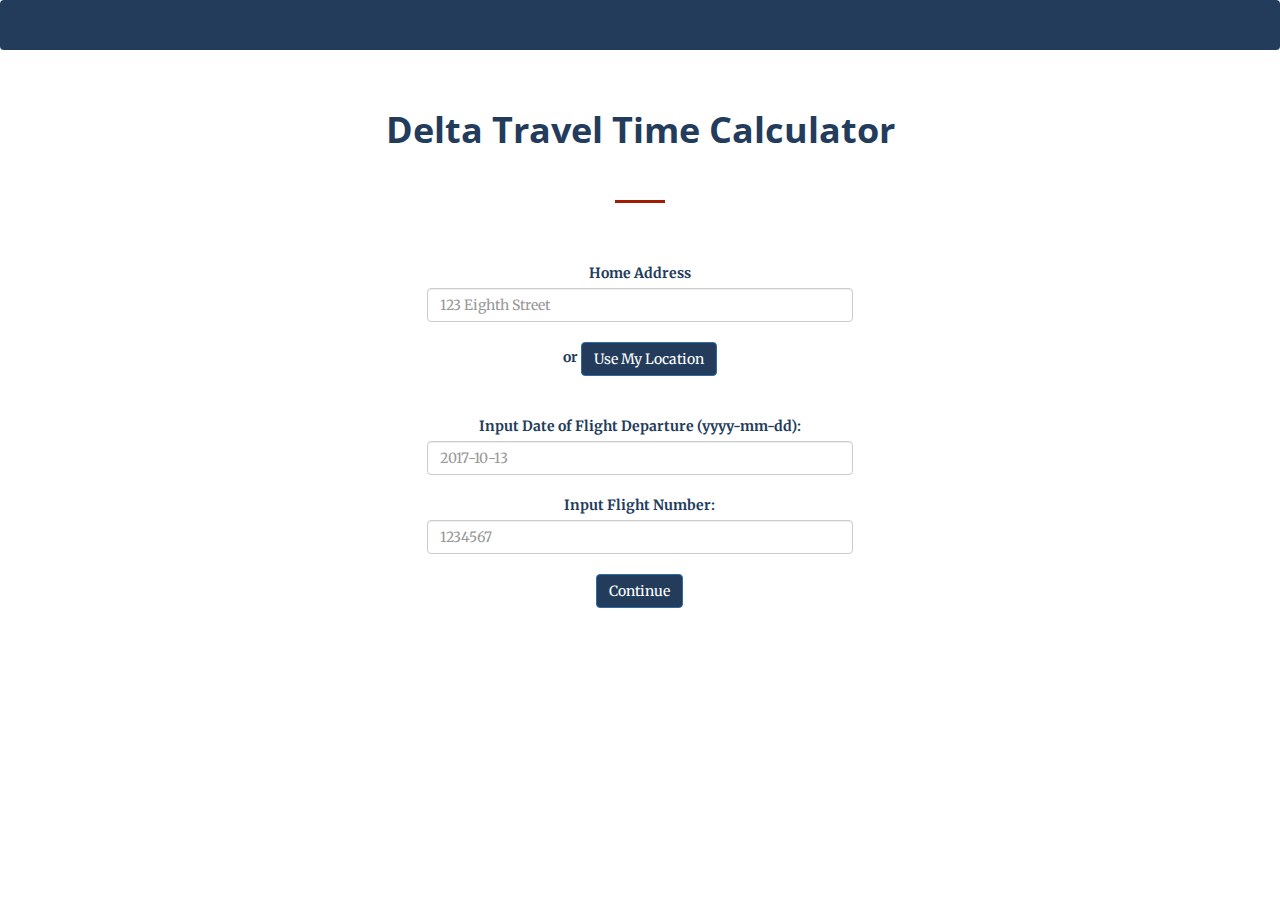
<file: index.html>
<!DOCTYPE html>
<html lang="en">
<head>
    <meta charset="UTF-8">
    <title>[HackGT 2017] Delta Travel Time Challenge</title>
    <script type="text/javascript" src="js/script.js"></script>
    <script src="https://ajax.googleapis.com/ajax/libs/jquery/3.2.1/jquery.min.js"></script>
    <script src="https://maxcdn.bootstrapcdn.com/bootstrap/3.3.7/js/bootstrap.min.js"></script>

    <!-- Custom fonts for this template -->
    <link href="vendor/font-awesome/css/font-awesome.min.css" rel="stylesheet" type="text/css">
    <link href='https://fonts.googleapis.com/css?family=Open+Sans:300italic,400italic,600italic,700italic,800italic,400,300,600,700,800' rel='stylesheet' type='text/css'>
    <link href='https://fonts.googleapis.com/css?family=Merriweather:400,300,300italic,400italic,700,700italic,900,900italic' rel='stylesheet' type='text/css'>

    <link rel="stylesheet" href="https://maxcdn.bootstrapcdn.com/bootstrap/3.3.7/css/bootstrap.min.css">
    <link rel="stylesheet" href="css/index.css">

</head>

<body>
    <nav class="navbar navbar-light" style="background-color: #233C5B;">
    </nav>
    <center> <br>
    <h1><b>Delta Travel Time Calculator</h1></b>
    <br>
    <hr>
    <form name="form" id="first_form" method="post" role="form">

    <br><br>
    <div class="col-sm-4 col-sm-offset-4">
        <div class="row">
            <label for="address" class="text-centre"> Home Address</label>
            <input type="text" class="form-control" placeholder="123 Eighth Street" id="first_form" id="inputsm" method="post">
        </div>
        <br>
        <label class="text-centre"> or </label>
        <button id="use_my_location" type="submit" class="btn btn-primary">
            Use My Location
        </button>
        <br><br><br>
        <div class="row">
            <label for="flight_date" class="text-centre">Input Date of Flight Departure (yyyy-mm-dd):</label>
            <input type="text" class="form-control" placeholder="2017-10-13" id="date_of_flight">
             
        </div>
        <br>
        <div class="row">
            <label for="flight_date" class="text-centre">Input Flight Number:
            </label>
            <input type="text" class="form-control" placeholder="1234567" input id="flight_number">
        </div>
        <br>
        <! do this with js later to make sure it saves input data ->
        <button id="next_page" type="button" class="btn btn-primary" onclick="redirect();">Continue</button>

    </center>
    </form>
</div>
</body>
</html>
</file>
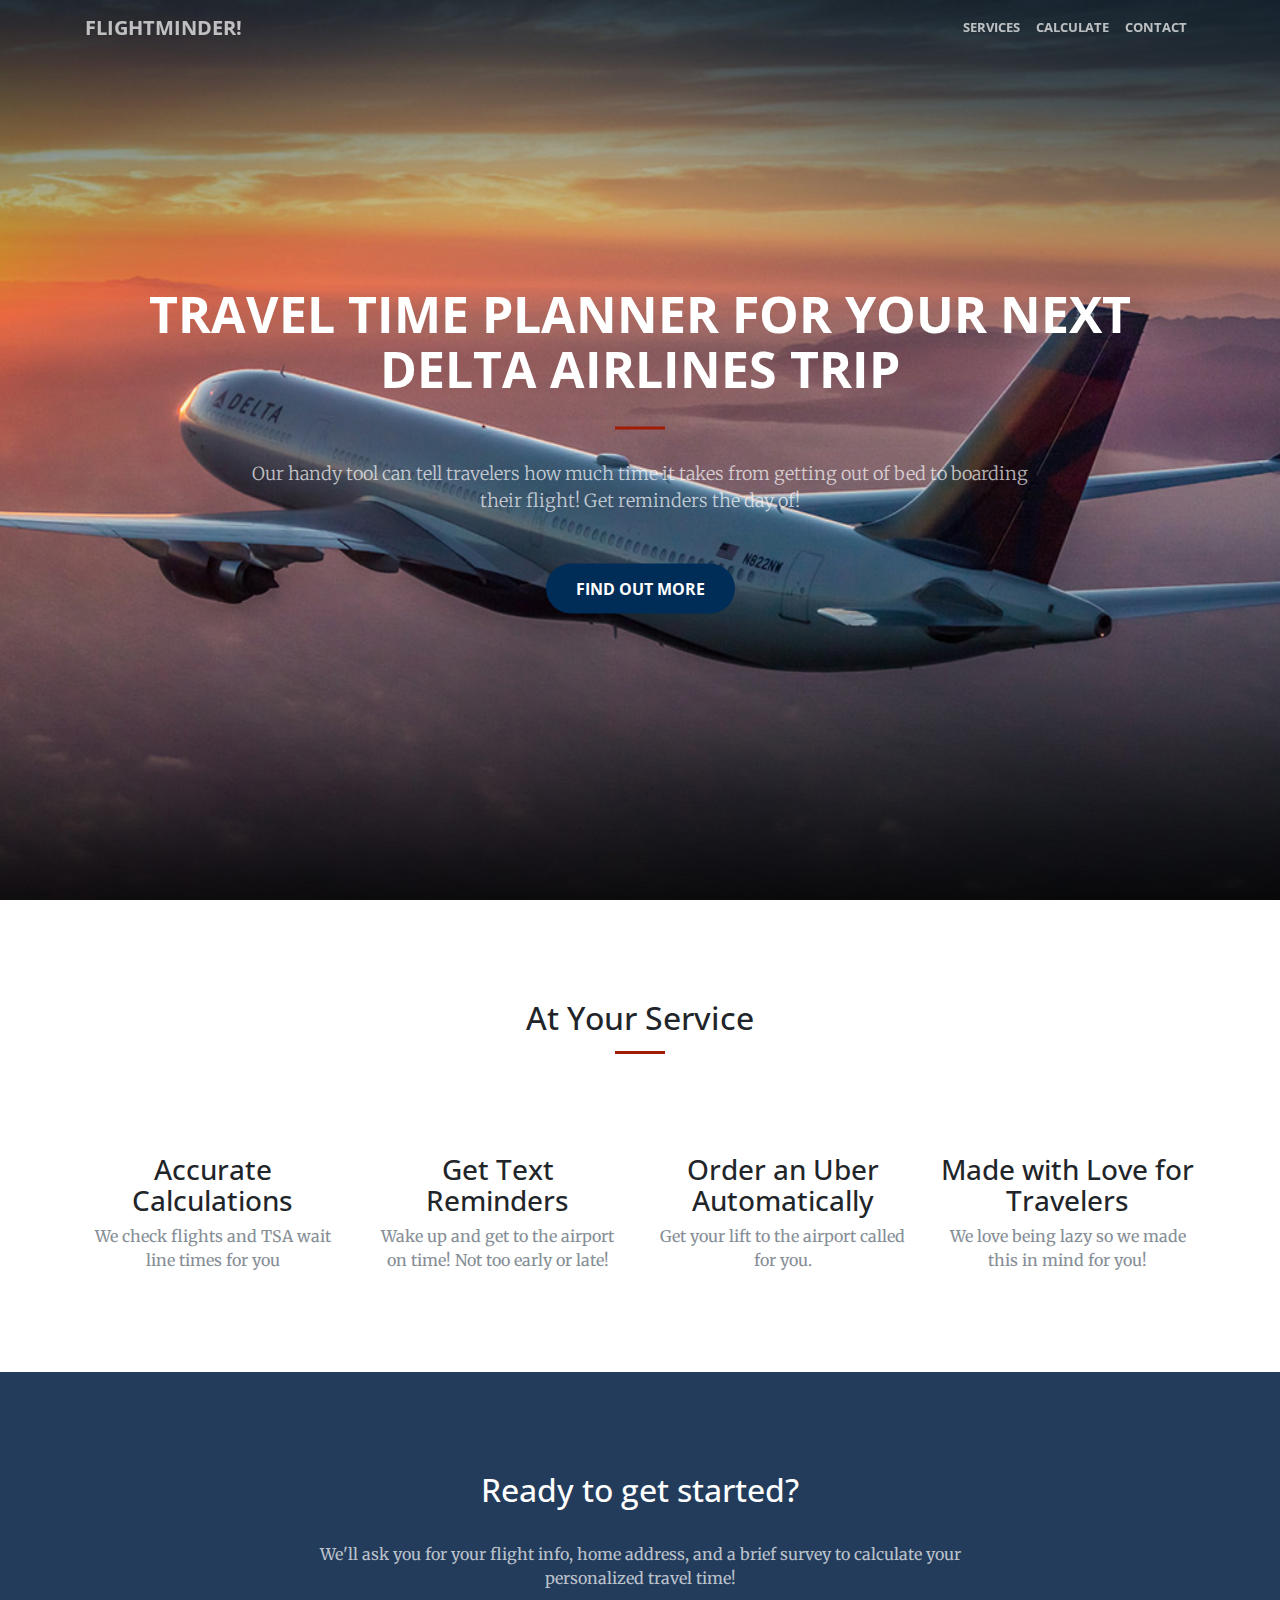
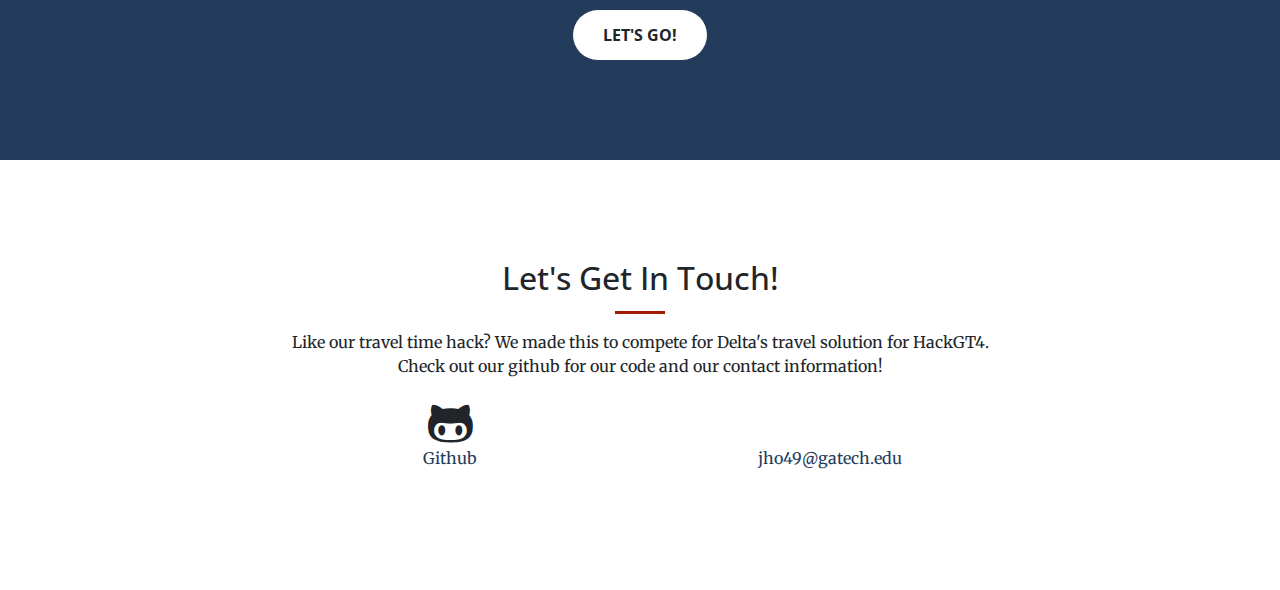
<file: landing.html>
<!DOCTYPE html>
<html lang="en">

  <head>

    <meta charset="utf-8">
    <meta name="viewport" content="width=device-width, initial-scale=1, shrink-to-fit=no">
    <meta name="description" content="">
    <meta name="author" content="">

    <title>Delta Travel Time Hack</title>

    <!-- Bootstrap core CSS -->
    <link href="vendor/bootstrap/css/bootstrap.min.css" rel="stylesheet">

    <!-- Custom fonts for this template -->
    <link href="vendor/font-awesome/css/font-awesome.min.css" rel="stylesheet" type="text/css">
    <link href='https://fonts.googleapis.com/css?family=Open+Sans:300italic,400italic,600italic,700italic,800italic,400,300,600,700,800' rel='stylesheet' type='text/css'>
    <link href='https://fonts.googleapis.com/css?family=Merriweather:400,300,300italic,400italic,700,700italic,900,900italic' rel='stylesheet' type='text/css'>

    <!-- Plugin CSS -->
    <link href="vendor/magnific-popup/magnific-popup.css" rel="stylesheet">

    <!-- Custom styles for this template -->
    <link href="css/creative.min.css" rel="stylesheet">

  </head>

  <body id="page-top">

    <!-- Navigation -->
    <nav class="navbar navbar-expand-lg navbar-light fixed-top" id="mainNav">
      <div class="container">
        <a class="navbar-brand js-scroll-trigger" href="#page-top">Flightminder!</a>
        <button class="navbar-toggler navbar-toggler-right" type="button" data-toggle="collapse" data-target="#navbarResponsive" aria-controls="navbarResponsive" aria-expanded="false" aria-label="Toggle navigation">
          <span class="navbar-toggler-icon"></span>
        </button>
        <div class="collapse navbar-collapse" id="navbarResponsive">
          <ul class="navbar-nav ml-auto">
            <li class="nav-item">
              <a class="nav-link js-scroll-trigger" href="#services">Services</a>
            </li>
            <li class="nav-item">
              <a class="nav-link js-scroll-trigger" href="#calculate">Calculate</a>
            </li>
            <li class="nav-item">
              <a class="nav-link js-scroll-trigger" href="#contact">Contact</a>
            </li>
          </ul>
        </div>
      </div>
    </nav>

    <header class="masthead">
      <div class="header-content">
        <div class="header-content-inner">
          <h1 id="homeHeading">Travel time planner for your next Delta Airlines trip</h1>
          <hr>
          <p>Our handy tool can tell travelers how much time it takes from getting out of bed to boarding their flight! Get reminders the day of!</p>
          <a class="btn btn-primary btn-xl js-scroll-trigger" href="#services">Find Out More</a>
        </div>
      </div>
    </header>


    <section id="services">
      <div class="container">
        <div class="row">
          <div class="col-lg-12 text-center">
            <h2 class="section-heading">At Your Service</h2>
            <hr class="primary">
          </div>
        </div>
      </div>
      <div class="container">
        <div class="row">
          <div class="col-lg-3 col-md-6 text-center">
            <div class="service-box">
              <i class="fa fa-4x fa-calculator text-primary sr-icons"></i>
              <h3>Accurate Calculations</h3>
              <p class="text-muted">We check flights and TSA wait line times for you</p>
            </div>
          </div>
          <div class="col-lg-3 col-md-6 text-center">
            <div class="service-box">
              <i class="fa fa-4x fa-phone text-primary sr-icons"></i>
              <h3>Get Text 
              Reminders</h3>
              <p class="text-muted">Wake up and get to the airport on time! Not too early or late!</p>
            </div>
          </div>
          <div class="col-lg-3 col-md-6 text-center">
            <div class="service-box">
              <i class="fa fa-4x fa-car text-primary sr-icons"></i>
              <h3>Order an Uber Automatically</h3>
              <p class="text-muted">
              Get your lift to the airport called for you.</p>
            </div>
          </div>
          <div class="col-lg-3 col-md-6 text-center">
            <div class="service-box">
              <i class="fa fa-4x fa-heart text-primary sr-icons"></i>
              <h3>Made with Love for Travelers</h3>
              <p class="text-muted">We love being lazy so we made this in mind for you!</p>
            </div>
          </div>
        </div>
      </div>
    </section>

 <section class="bg-primary" id="calculate">
      <div class="container">
        <div class="row">
          <div class="col-lg-8 mx-auto text-center">
            <h2 class="section-heading text-white">Ready to get started?</h2>
            <hr class="light">
            <p class="text-faded">We'll ask you for your flight info, home address, and a brief survey to calculate your personalized travel time!</p>
            <a class="btn btn-default btn-xl" onclick="redirect3();">Let's Go!</a>
          </div>
        </div>
      </div>
    </section>


    <section id="contact">
      <div class="container">
        <div class="row">
          <div class="col-lg-8 mx-auto text-center">
            <h2 class="section-heading">Let's Get In Touch!</h2>
            <hr class="primary">
            <p>Like our travel time hack? We made this to compete for Delta's travel solution for HackGT4. Check out our github for our code and our contact information!</p>
          </div>
        </div>
        <div class="row">
          <div class="col-lg-4 ml-auto text-center">
            <i class="fa fa-github-alt fa-3x" aria-hidden="true"></i>
            <p>
            <a href="https://github.com/kmorris72/hackgt4-travel-time-hack">Github</a>
          </div>
        </p>
          <div class="col-lg-4 mr-auto text-center">
            <i class="fa fa-envelope-o fa-3x sr-contact"></i>
            <p>
              <a href="mailto:your-email@your-domain.com">jho49@gatech.edu</a>
            </p>
          </div>
        </div>
      </div>
    </section>

    <!-- Bootstrap core JavaScript -->
    <script src="vendor/jquery/jquery.min.js"></script>
    <script src="vendor/popper/popper.min.js"></script>
    <script src="vendor/bootstrap/js/bootstrap.min.js"></script>

    <!-- Plugin JavaScript -->
    <script src="vendor/jquery-easing/jquery.easing.min.js"></script>
    <script src="vendor/scrollreveal/scrollreveal.min.js"></script>
    <script src="vendor/magnific-popup/jquery.magnific-popup.min.js"></script>

    <!-- Custom scripts for this template -->
    <script src="js/creative.min.js"></script>
    <script src="js/script.js"></script>

  </body>
</file>
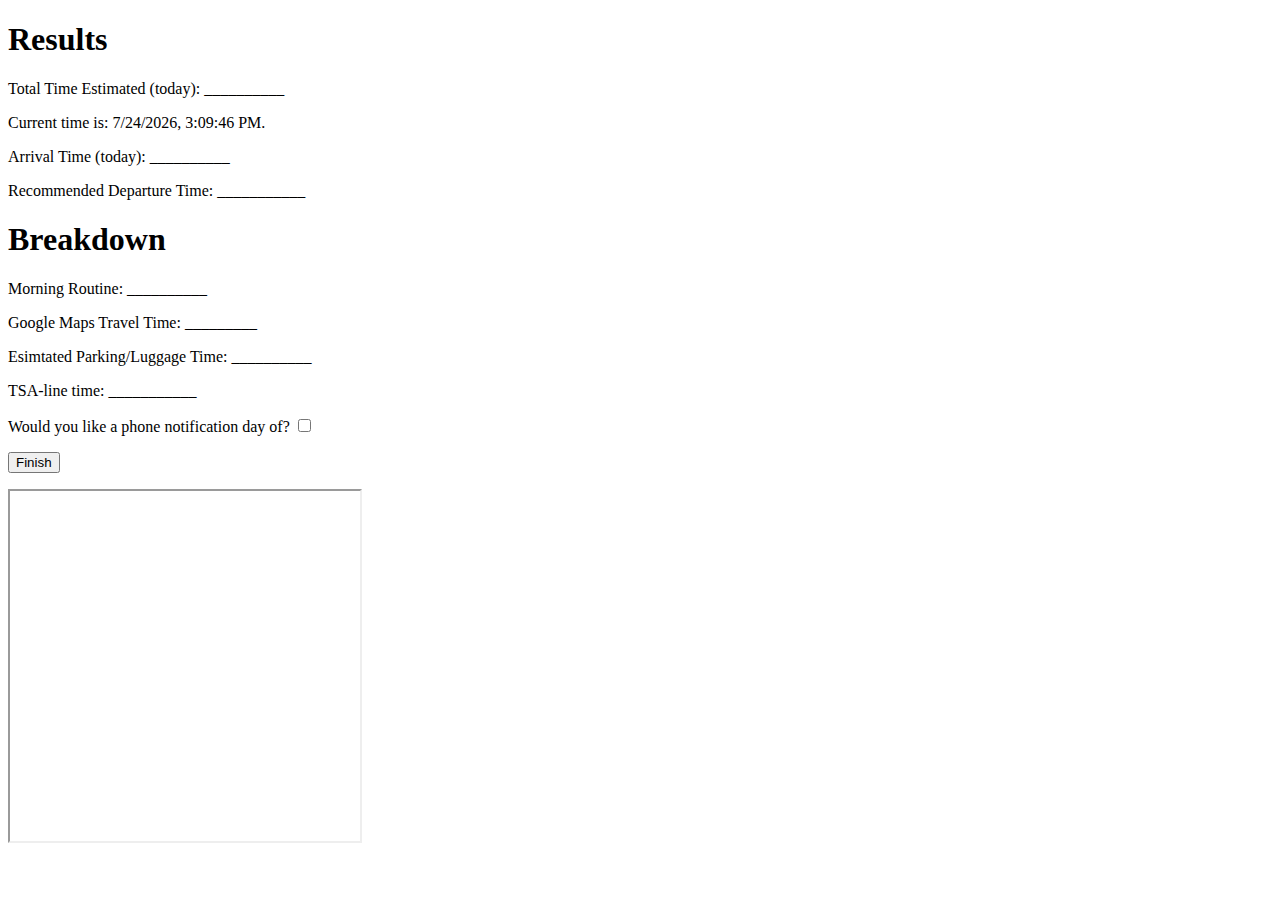
<file: results.html>
<!DOCTYPE html>
<html lang="en">
  <head>
    <meta charset="UTF-8">
    <title>Title</title>
    <script type="text/javascript" src="javascript/script.js"></script>
  </head>
  <body>
    <h1> Results </h1>
    <p>
      Total Time Estimated (today): __________
    </p>
    <script type="text/javascript">
      document.write ('<p>Current time is: <span id="date-time">', new Date().toLocaleString(), '<\/span>.<\/p>')
      if (document.getElementById) onload = function () {
        setInterval ("document.getElementById ('date-time').firstChild.data = new Date().toLocaleString()", 50)
      }
    </script>
    Arrival Time (today): __________

    <p>
      Recommended Departure Time: ___________
    </p>
    <h1> Breakdown </h1>

        <p>
        Morning Routine: __________
         </p>   
        
        
        <p id="travel_time">
        Google Maps Travel Time: _________
        </p>


    Esimtated Parking/Luggage Time: __________
    <p>
      TSA-line time: ___________
    </p>
    Would you like a phone notification day of? <input id="TSA-precheck" type="checkbox">
    <p>
      <button id="finish" type="button" onclick="redirect3();">Finish</button>
    </p>
  </body>
  <iframe id="showskill" scrolling="yes" height="350" width ="350" src=""></iframe>
  <script>
    if (getAddress() == "" || getAirport() == "") {
      document.getElementById("showskill").src = "https://www.google.com/maps/embed/v1/directions?key=AIzaSyBzbVhRXdJ3CRpp1uhELInU0lDCk9_lHyI&origin=atlanta&destination=Hartsfield Jackson Airport";
    } else {
      document.getElementById("showskill").src = "https://www.google.com/maps/embed/v1/directions?key=AIzaSyBzbVhRXdJ3CRpp1uhELInU0lDCk9_lHyI&origin=" + getAddress() + "&destination=" + getAirport();
    }
  </script>
</html>
</file>
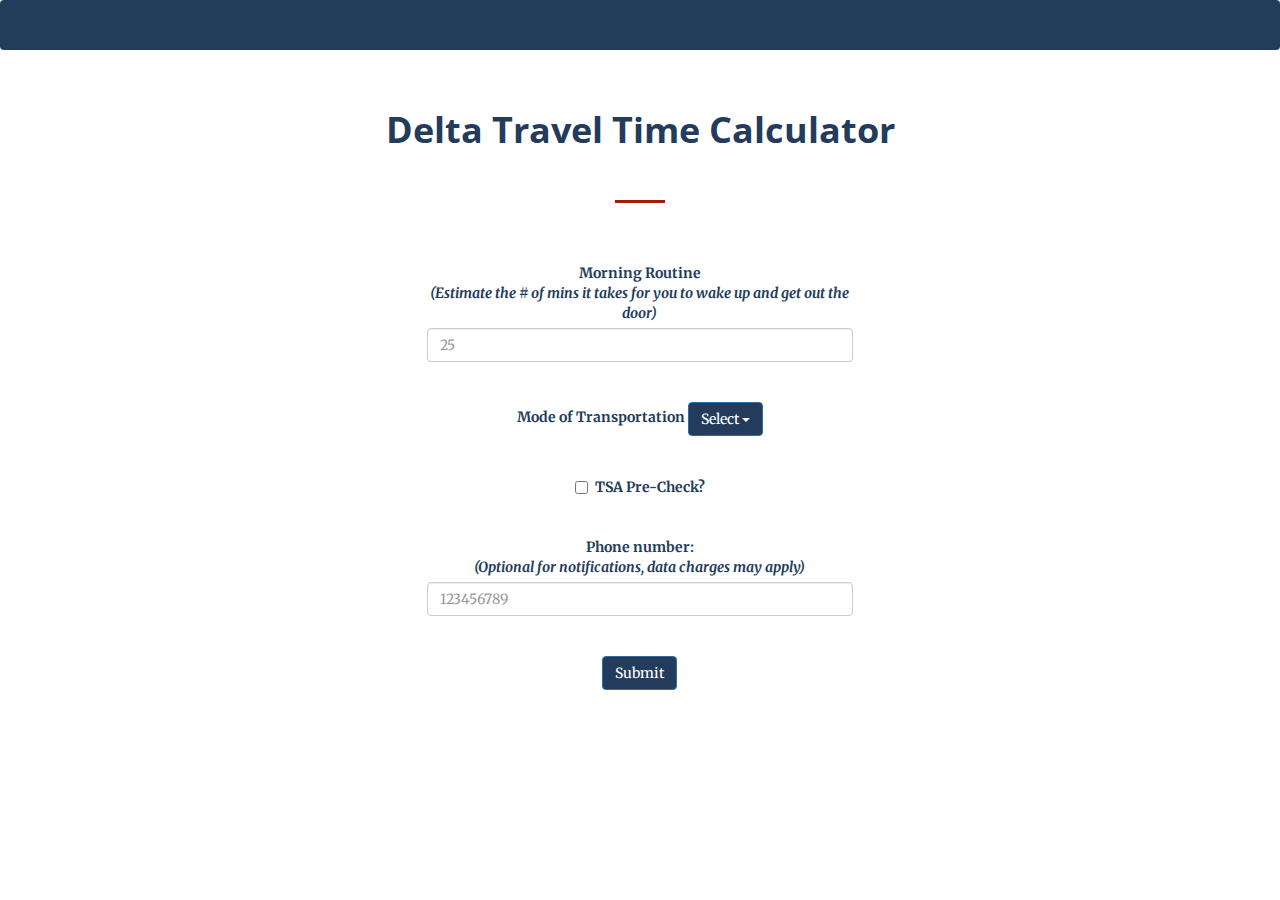
<file: second_page.html>
<!DOCTYPE html>
<html lang="en">
<head>
    <meta charset="UTF-8">
    <title>[HackGT 2017] Delta Travel Time Challenge</title>
    <script type="text/javascript" src="js/script.js"></script>
    <script src="https://ajax.googleapis.com/ajax/libs/jquery/3.2.1/jquery.min.js"></script>
    <script src="https://maxcdn.bootstrapcdn.com/bootstrap/3.3.7/js/bootstrap.min.js"></script>

    <!-- Custom fonts for this template -->
    <link href="vendor/font-awesome/css/font-awesome.min.css" rel="stylesheet" type="text/css">
    <link href='https://fonts.googleapis.com/css?family=Open+Sans:300italic,400italic,600italic,700italic,800italic,400,300,600,700,800' rel='stylesheet' type='text/css'>
    <link href='https://fonts.googleapis.com/css?family=Merriweather:400,300,300italic,400italic,700,700italic,900,900italic' rel='stylesheet' type='text/css'>

    <link rel="stylesheet" href="https://maxcdn.bootstrapcdn.com/bootstrap/3.3.7/css/bootstrap.min.css">
    <link rel="stylesheet" href="css/index.css">

</head>
<body>

    <nav class="navbar navbar-light" style="background-color: #233C5B;">
    </nav>
    <center> <br>
    <h1><b>Delta Travel Time Calculator</b></h1>
    <br>
    <hr>
    <form name="form" id="first_form" method="post" role="form">

    <br><br>
    <div class="col-sm-4 col-sm-offset-4">
    <form name="form" id="second_form" method="post">
        <div class="row">
            <label for="Morning Routine" class="text-centre">Morning Routine <br><i>(Estimate the # of mins it takes for you to wake up and get out the door)</i></label> <br>
            <input type="text" class="form-control" placeholder="25" id="first_form" id="routine" method="post">
        </div>
        <br> <br>

        <div class="dropdown dropdown-container">
            <label for="Morning Routine" class="text-centre">Mode of Transportation</label>
            <button class="btn btn-primary dropdown-toggle" type="button" id="menu1" data-toggle="dropdown"><span id="selected">Select </span>
            <span class="caret"></span></button>
            <ul class="dropdown-menu" role="menu" aria-labelledby="menu1">
              <li role="presentation"><a role="menuitem" tabindex="-1" href="#">Car</a></li>
              <li role="presentation"><a role="menuitem" tabindex="-1" href="#">Train</a></li>
              <li role="presentation"><a role="menuitem" tabindex="-1" href="#">Uber</a></li>

            </ul>
          </div>
          <br> <br>

        <label class="checkbox-inline"><input type="checkbox" value=""><b>TSA Pre-Check?</b></label>
        
        <br> <br> <br>
       <div class="row">
            <label for="Phone Number" class="text-centre">Phone number: <br><i>(Optional for notifications, data charges may apply)</i></label> <br>
            <input type="text" class="form-control" placeholder="123456789" id="first_form" id="phone" method="post">
        </div>
        <br> <br>
            <! do this with js later to make sure it saves input data ->
        <button id="next_page" type="button" class="btn btn-primary" onclick="redirect2();">Submit</button>
    </center>
    </form>
</div>
</body>

<script>
    $('.dropdown-menu a').click(function(){
    $('#selected').text($(this).text());
  });
</script>
</html>
</file>
<file: css/index.css>
body,
html {
  width: 100%;
  height: 100%;
  color: #233C5B !important;
 }

body {
  font-family: 'Merriweather', 'Helvetica Neue', Arial, sans-serif; }

h1,
h2,
h3,
h4,
h5,
h6 {
  font-family: 'Open Sans', 'Helvetica Neue', Arial, sans-serif; }

p {
  font-size: 16px;
  line-height: 1.5;
  margin-bottom: 20px; }
a {
  color: #233C5B;
  -webkit-transition: all 0.2s;
  -moz-transition: all 0.2s;
  transition: all 0.2s; }
a:focus, a:hover {
    color: #A21B03; }
.btn-primary {
	background-color: #233C5B !important;
}
.bar {
	background: #233C5B;
}
.dropdown-container{
	position: relative;
}
.dropdown-menu {
  position: absolute;
  top: 100%; /* Bottom of button */
  right: 0;
  margin-left: -100px; /* More to the left */
}
hr {
  max-width: 50px;
  border-width: 3px;
  border-color: #A21B03 }
</file>
<file: css/creative.min.css>
/*!
 * Start Bootstrap - Createive v4.0.0-beta (http://startbootstrap.com/template-overviews/creative)
 * Copyright 2013-2017 Start Bootstrap
 * Licensed under MIT (https://github.com/BlackrockDigital/startbootstrap-creative/blob/master/LICENSE)
 */
body,
html {
  width: 100%;
  height: 100%; }

body {
  font-family: 'Merriweather', 'Helvetica Neue', Arial, sans-serif; }

hr {
  max-width: 50px;
  border-width: 3px;
  border-color: #A21B03 }

hr.light {
  border-color: #233C5B; }

a {
  color: #233C5B;
  -webkit-transition: all 0.2s;
  -moz-transition: all 0.2s;
  transition: all 0.2s; }
  a:focus, a:hover {
    color: #A21B03; }

h1,
h2,
h3,
h4,
h5,
h6 {
  font-family: 'Open Sans', 'Helvetica Neue', Arial, sans-serif; }

p {
  font-size: 16px;
  line-height: 1.5;
  margin-bottom: 20px; }

.bg-primary {
  background-color: #233C5B !important; 
  font color: white;}

.bg-dark {
  color: white;
  background-color: white !important; }

.text-faded {
  color: rgba(255, 255, 255, 0.7); }

section {
  padding: 100px 0; }

.section-heading {
  margin-top: 0; }

::-moz-selection {
  color: white;
  background: #233C5B;
  text-shadow: none; }

::selection {
  color: white;
  background: #233C5B;
  text-shadow: none; }

img::selection {
  color: white;
  background: transparent; }

img::-moz-selection {
  color: white;
  background: transparent; }

body {
  -webkit-tap-highlight-color: #233C5B; }

#mainNav {
  border-color: rgba(35, 60, 91, 0.05);
  background-color: white;
  font-family: 'Open Sans', 'Helvetica Neue', Arial, sans-serif;
  -webkit-transition: all 0.2s;
  -moz-transition: all 0.2s;
  transition: all 0.2s; }
  #mainNav .navbar-brand {
    font-weight: 700;
    text-transform: uppercase;
    color: #233C5B;
    font-family: 'Open Sans', 'Helvetica Neue', Arial, sans-serif; }
    #mainNav .navbar-brand:focus, #mainNav .navbar-brand:hover {
      color: #233C5B; }
  #mainNav .navbar-toggle {
    font-size: 12px;
    font-weight: 700;
    text-transform: uppercase;
    color: #233C5B; }
  #mainNav .navbar-nav > li.nav-item > a.nav-link:focus,
  #mainNav .navbar-nav > li.nav-item > a.nav-link {
    font-size: 13px;
    font-weight: 700;
    text-transform: uppercase;
    color: #233C5B; }
    #mainNav .navbar-nav > li.nav-item > a.nav-link:focus:hover,
    #mainNav .navbar-nav > li.nav-item > a.nav-link:hover {
      color: ; }
    #mainNav .navbar-nav > li.nav-item > a.nav-link:focus.active,
    #mainNav .navbar-nav > li.nav-item > a.nav-link.active {
      color: #A21B03 !important;
      background-color: transparent; }
      #mainNav .navbar-nav > li.nav-item > a.nav-link:focus.active:hover,
      #mainNav .navbar-nav > li.nav-item > a.nav-link.active:hover {
        background-color: transparent; }
  @media (min-width: 992px) {
    #mainNav {
      border-color: rgba(255, 255, 255, 0.3);
      background-color: transparent; }
      #mainNav .navbar-brand {
        color: rgba(255, 255, 255, 0.7); }
        #mainNav .navbar-brand:focus, #mainNav .navbar-brand:hover {
          color: white; }
      #mainNav .navbar-nav > li.nav-item > a.nav-link,
      #mainNav .navbar-nav > li.nav-item > a.nav-link:focus {
        color: rgba(255, 255, 255, 0.7); }
        #mainNav .navbar-nav > li.nav-item > a.nav-link:hover,
        #mainNav .navbar-nav > li.nav-item > a.nav-link:focus:hover {
          color: white; }
      #mainNav.navbar-shrink {
        border-color: rgba(165, 27, 3, 0.05);
        background-color: white; }
        #mainNav.navbar-shrink .navbar-brand {
          font-size: 16px;
          color: #A21B03; }
          #mainNav.navbar-shrink .navbar-brand:focus, #mainNav.navbar-shrink .navbar-brand:hover {
            color: #233C5B; }
        #mainNav.navbar-shrink .navbar-nav > li.nav-item > a.nav-link,
        #mainNav.navbar-shrink .navbar-nav > li.nav-item > a.nav-link:focus {
          color: #233C5B; }
          #mainNav.navbar-shrink .navbar-nav > li.nav-item > a.nav-link:hover,
          #mainNav.navbar-shrink .navbar-nav > li.nav-item > a.nav-link:focus:hover {
            color: #233C5B; } }

header.masthead {
  position: relative;
  width: 100%;
  min-height: auto;
  text-align: center;
  color: white;
  background-image: url("../img/header.jpg");
  background-position: center;
  -webkit-background-size: cover;
  -moz-background-size: cover;
  -o-background-size: cover;
  background-size: cover; }
  header.masthead .header-content {
    position: relative;
    width: 100%;
    padding: 150px 15px 100px;
    text-align: center; }
    header.masthead .header-content .header-content-inner h1 {
      font-size: 30px;
      font-weight: 700;
      margin-top: 0;
      margin-bottom: 0;
      text-transform: uppercase; }
    header.masthead .header-content .header-content-inner hr {
      margin: 30px auto; }
    header.masthead .header-content .header-content-inner p {
      font-size: 16px;
      font-weight: 300;
      margin-bottom: 50px;
      color: rgba(255, 255, 255, 0.7); }
  @media (min-width: 768px) {
    header.masthead {
      height: 100%;
      min-height: 600px; }
      header.masthead .header-content {
        position: absolute;
        top: 50%;
        padding: 0 50px;
        -webkit-transform: translateY(-50%);
        -ms-transform: translateY(-50%);
        transform: translateY(-50%); }
        header.masthead .header-content .header-content-inner {
          max-width: 1000px;
          margin-right: auto;
          margin-left: auto; }
          header.masthead .header-content .header-content-inner h1 {
            font-size: 50px; }
          header.masthead .header-content .header-content-inner p {
            font-size: 18px;
            max-width: 80%;
            margin-right: auto;
            margin-left: auto; } }

.service-box {
  max-width: 400px;
  margin: 50px auto 0; }
  @media (min-width: 992px) {
    .service-box {
      margin: 20px auto 0; } }
  .service-box p {
    margin-bottom: 0; }

.call-to-action {
  padding: 50px 0; }
  .call-to-action h2 {
    margin: 0 auto 20px; }

.text-primary {
  color: #233C5B !important; }

.no-gutter > [class*='col-'] {
  padding-right: 0;
  padding-left: 0; }

.btn-default {
  color: white;
  border-color: white;
  background-color: white; }
  .btn-default.focus, .btn-default:focus {
    color: white;
    border-color: white;
    background-color: #002C58; }
  .btn-default:hover {
    color: white;
    border-color: white;
    background-color: #9B1A03; }
  .btn-default.active, .btn-default:active,
  .open > .btn-default.dropdown-toggle {
    color: white;
    border-color: #233C5B;
    background-color: #9B1A03; }
    .btn-default.active.focus, .btn-default.active:focus, .btn-default.active:hover, .btn-default:active.focus, .btn-default:active:focus, .btn-default:active:hover,
    .open > .btn-default.dropdown-toggle.focus,
    .open > .btn-default.dropdown-toggle:focus,
    .open > .btn-default.dropdown-toggle:hover {
      color: white;
      border-color: #233C5B;
      background-color: #233C5B; }
  .btn-default.active, .btn-default:active,
  .open > .btn-default.dropdown-toggle {
    background-image: none; }
  .btn-default.disabled.focus, .btn-default.disabled:focus, .btn-default.disabled:hover, .btn-default[disabled].focus, .btn-default[disabled]:focus, .btn-default[disabled]:hover,
  fieldset[disabled] .btn-default.focus,
  fieldset[disabled] .btn-default:focus,
  fieldset[disabled] .btn-default:hover {
    border-color: white;
    background-color: white; }
  .btn-default .badge {
    color: white;
    background-color: #233C5B; }

.btn-primary {
  color: white;
  border-color: #233C5B;
  background-color: #002C58; }
  .btn-primary.focus, .btn-primary:focus {
    color: white;
    border-color: white;
    background-color: #233C5B; }
  .btn-primary:hover {
    color: white;
    border-color: white;
    background-color: #A21B03; }
  .btn-primary.active, .btn-primary:active,
  .open > .btn-primary.dropdown-toggle {
    color: white;
    border-color: white;
    background-color: #233C5B; }
    .btn-primary.active.focus, .btn-primary.active:focus, .btn-primary.active:hover, .btn-primary:active.focus, .btn-primary:active:focus, .btn-primary:active:hover,
    .open > .btn-primary.dropdown-toggle.focus,
    .open > .btn-primary.dropdown-toggle:focus,
    .open > .btn-primary.dropdown-toggle:hover {
      color: white;
      border-color: #233C5B;
      background-color: #233C5B; }
  .btn-primary.active, .btn-primary:active,
  .open > .btn-primary.dropdown-toggle {
    background-image: none; }
  .btn-primary.disabled.focus, .btn-primary.disabled:focus, .btn-primary.disabled:hover, .btn-primary[disabled].focus, .btn-primary[disabled]:focus, .btn-primary[disabled]:hover,
  fieldset[disabled] .btn-primary.focus,
  fieldset[disabled] .btn-primary:focus,
  fieldset[disabled] .btn-primary:hover {
    border-color: white;
    background-color: #233C5B; }
  .btn-primary .badge {
    color: #233C5B;
    background-color: white; }

.btn {
  font-weight: 700;
  text-transform: uppercase;
  border: none;
  border-radius: 300px;
  font-family: 'Open Sans', 'Helvetica Neue', Arial, sans-serif; }

.btn-xl {
  padding: 15px 30px; }
</file>
